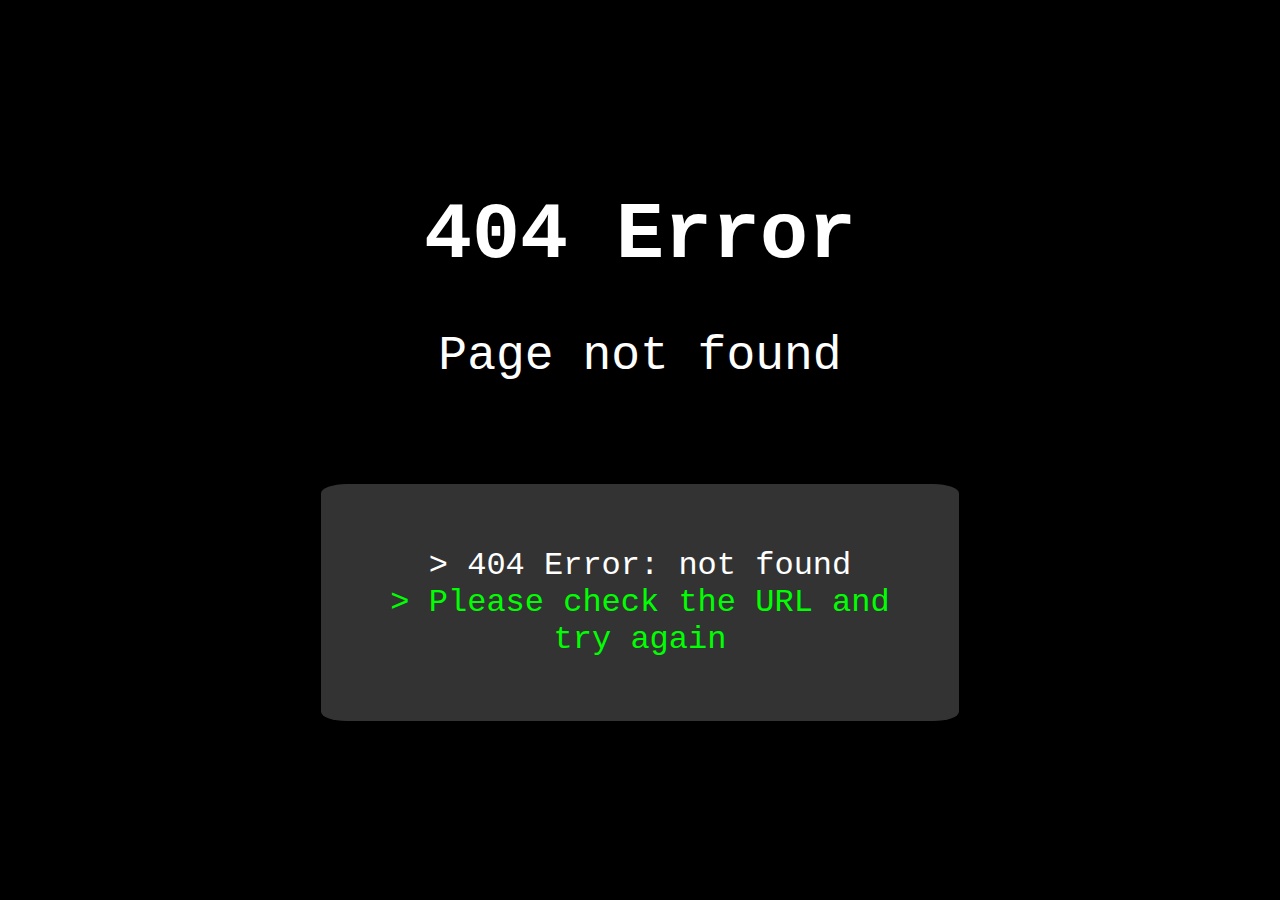
<file: tmpl/error/index.html>
<!DOCTYPE html>
<html>
  <head>
    <title>404 Error</title>
    <link rel="stylesheet" href="/css/error.css" />
  </head>
  <body>
    <h1>404 Error</h1>
    <p>Page not found</p>
    <div class="console">
      <span class="console-output">&gt; 404 Error: not found</span><br />
      <span class="console-input">> Please check the URL and try again</span>
    </div>
  </body>
</html>
</file>
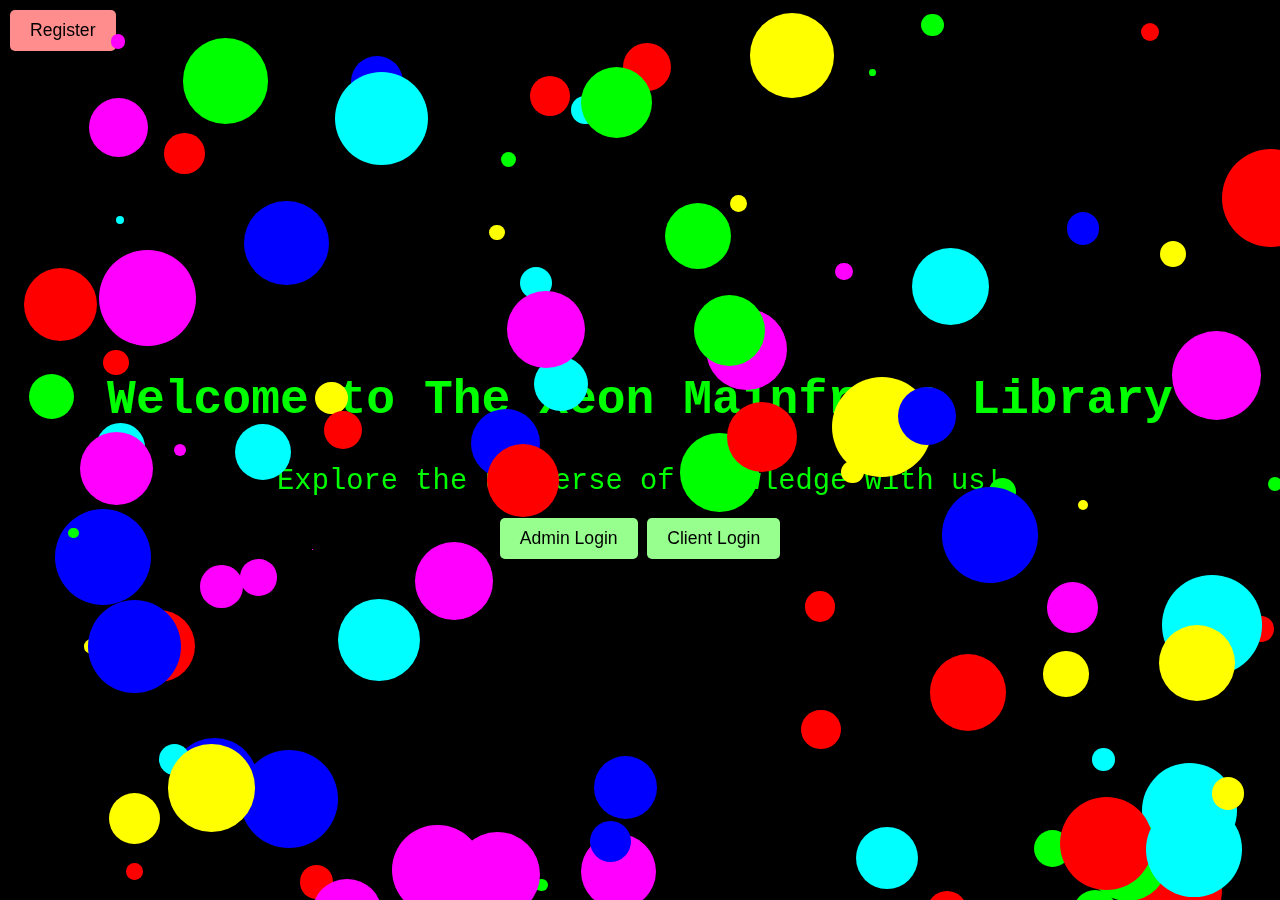
<file: tmpl/home/index.html>
<!DOCTYPE html>
<html lang="en">
  <head>
    <meta charset="UTF-8" />
    <meta name="viewport" content="width=device-width, initial-scale=1.0" />
    <title>The Xeon Mainframe Library</title>
    <link rel="stylesheet" href="/css/mainpage.css" />
  </head>
  <body>
    <div id="stars">
      <div id="container">
        <h1>Welcome to The Xeon Mainframe Library</h1>
        <p>Explore the universe of knowledge with us!</p>
        <div class="buttoncontainer">
          <button class="register-btn" onclick="location.href='register';">
            Register
          </button>
          <button class="login-btn" onclick="location.href='admin';">
            Admin Login
          </button>
          <button class="login-btn" onclick="location.href='client';">
            Client Login
          </button>
        </div>
      </div>
    </div>

    <script src="/js/mainpage.js"></script>
  </body>
</html>
</file>
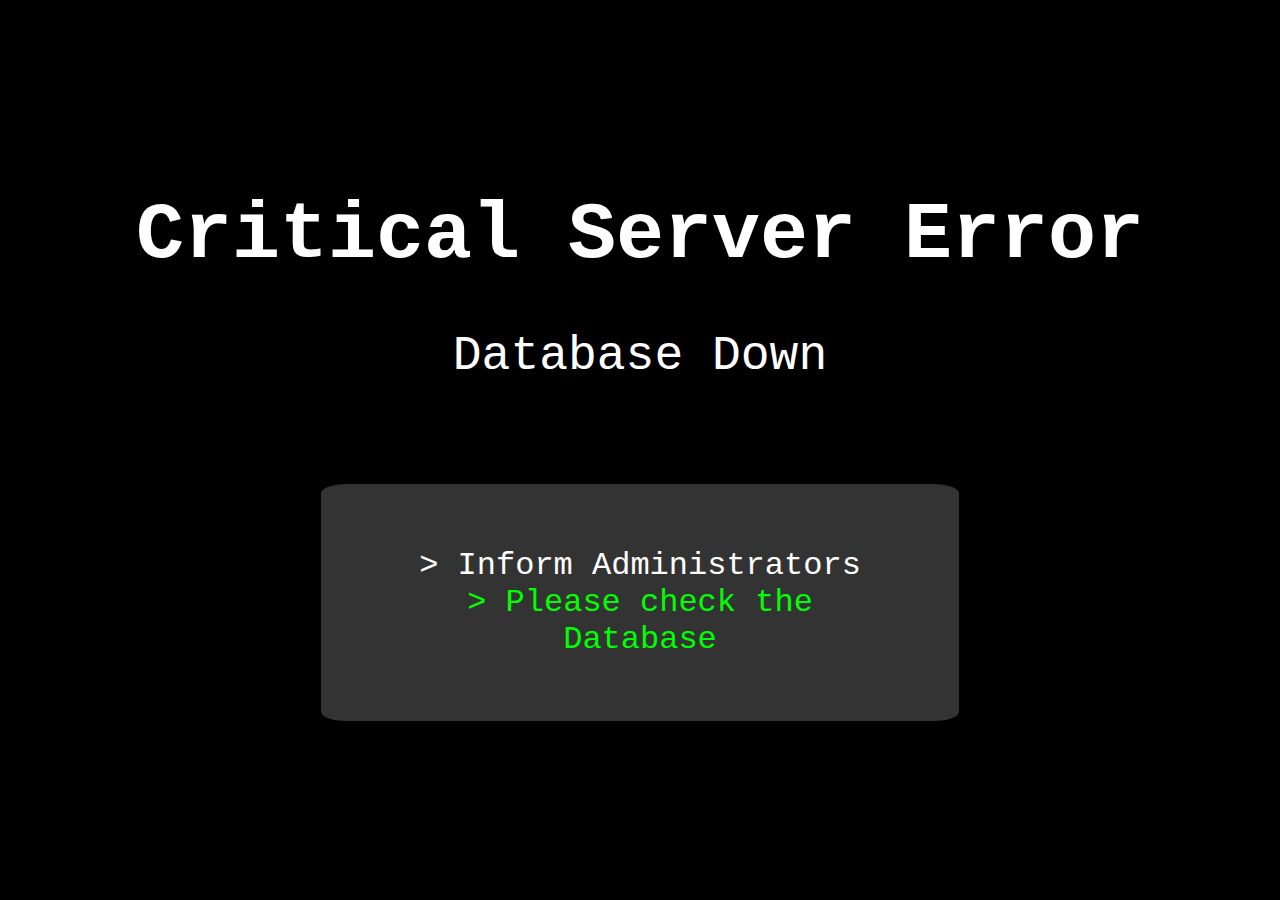
<file: tmpl/error/servererror.html>
<!DOCTYPE html>
<html>
  <head>
    <title>Critical Server Error</title>
    <link rel="stylesheet" href="/css/servererror.css" />
  </head>
  <body>
    <h1>Critical Server Error</h1>
    <p>Database Down</p>
    <div class="console">
      <span class="console-output">&gt; Inform Administrators</span><br />
      <span class="console-input">> Please check the Database</span>
    </div>
  </body>
</html>
</file>
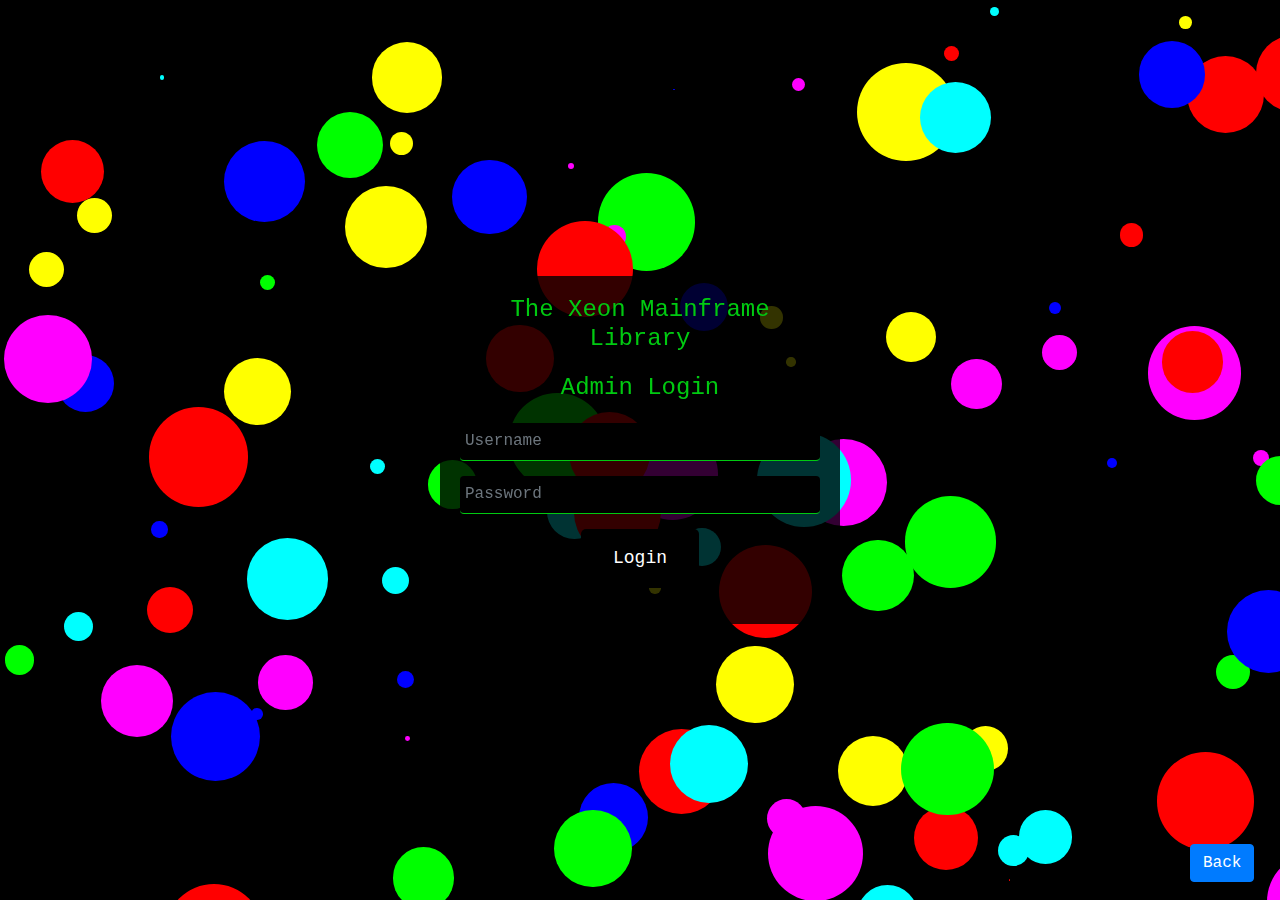
<file: tmpl/login/admin.html>
<!DOCTYPE html>
<html lang="en">
  <head>
    <meta charset="UTF-8" />
    <meta name="viewport" content="width=device-width, initial-scale=1.0" />
    <title>Login to Xeon Mainframe Library</title>
    <link
      href="https://stackpath.bootstrapcdn.com/bootstrap/4.5.2/css/bootstrap.min.css"
      rel="stylesheet"
    />
    <link rel="stylesheet" href="/css/admin_login.css" />
  </head>
  <body>
    <div id="stars"></div>
    <div id="container">
      <div class="login-form">
        <h2>The Xeon Mainframe Library</h2>
        <h3>Admin Login</h3>
        <form action="/admin/api/login" method="post">
          <div class="form-group">
            <input
              type="text"
              class="form-control"
              name="username"
              placeholder="Username"
              required
            />
          </div>
          <div class="form-group">
            <input
              type="password"
              class="form-control"
              name="password"
              placeholder="Password"
              required
            />
          </div>
          <button type="submit" class="btn btn-primary login-btn">Login</button>
        </form>
        <div id="message" class="mt-3"></div>
      </div>
    </div>
    <a href="/"
      ><button id="backbutton" class="btn btn-primary">Back</button></a
    >

    <script src="/js/admin_login.js"></script>
  </body>
</html>
</file>
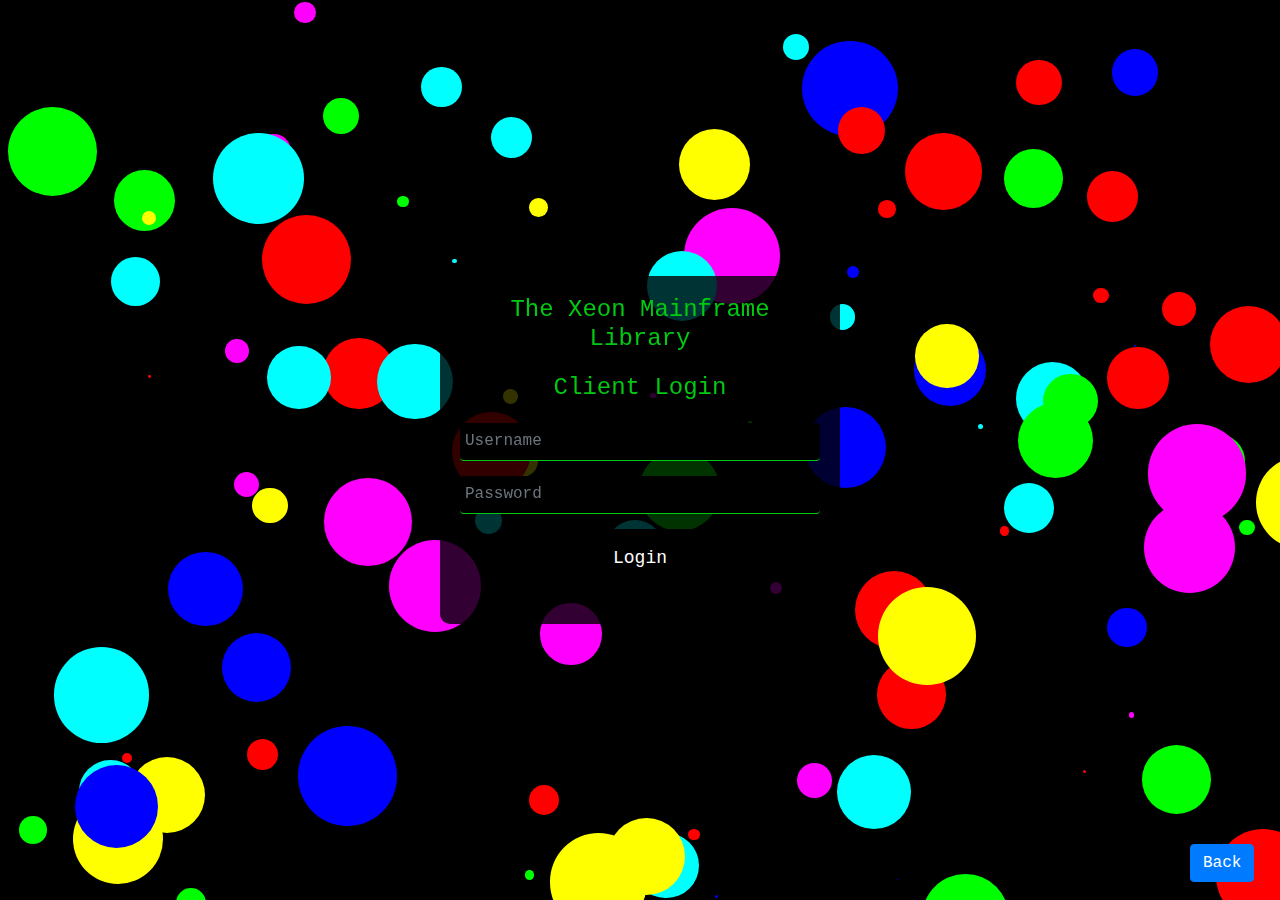
<file: tmpl/login/client.html>
<!DOCTYPE html>
<html lang="en">
  <head>
    <meta charset="UTF-8" />
    <meta name="viewport" content="width=device-width, initial-scale=1.0" />
    <title>Login to Xeon Mainframe Library</title>
    <link
      href="https://stackpath.bootstrapcdn.com/bootstrap/4.5.2/css/bootstrap.min.css"
      rel="stylesheet"
    />
    <link rel="stylesheet" href="/css/client_login.css" />
  </head>
  <body>
    <div id="stars"></div>
    <div id="container">
      <div class="login-form">
        <h2>The Xeon Mainframe Library</h2>
        <h3>Client Login</h3>
        <form action="/client/api/login" method="post">
          <div class="form-group">
            <input
              type="text"
              class="form-control"
              name="username"
              placeholder="Username"
              required
            />
          </div>
          <div class="form-group">
            <input
              type="password"
              class="form-control"
              name="password"
              placeholder="Password"
              required
            />
          </div>
          <button type="submit" class="btn btn-primary login-btn">Login</button>
        </form>
        <div id="message" class="mt-3"></div>
      </div>
    </div>
    <a href="/"
      ><button id="backbutton" class="btn btn-primary">Back</button></a
    >

    <script src="/js/client_login.js"></script>
  </body>
</html>
</file>
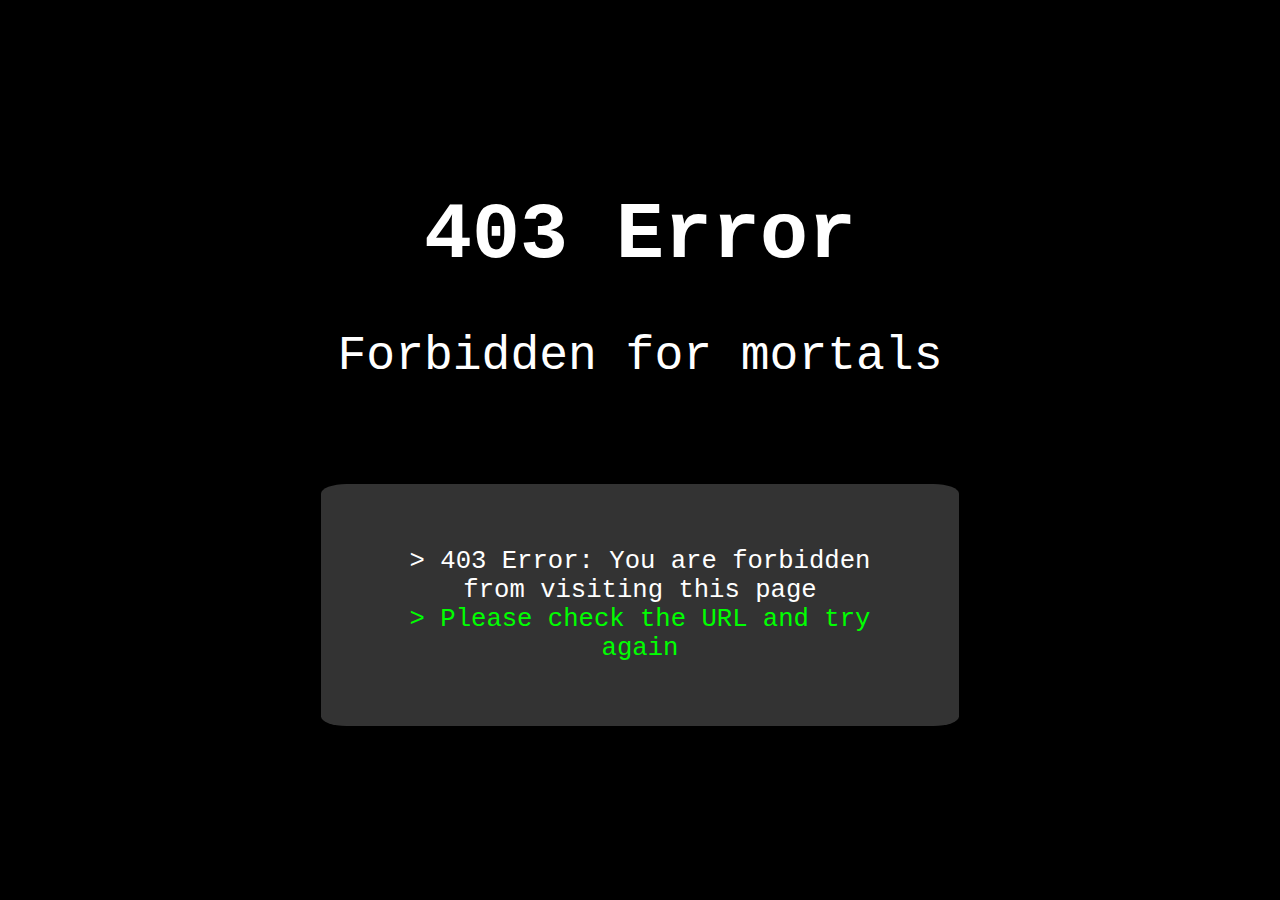
<file: tmpl/login/noaccess.html>
<!DOCTYPE html>
<html>
  <head>
    <title>403 Error</title>
    <style>
      body {
        background-color: #000;
        color: #fff;
        font-family: "Courier New", monospace;
        text-align: center;
        padding-top: 10%;
      }
      h1 {
        font-size: 5rem;
        margin-bottom: 2%;
      }
      p {
        font-size: 3rem;
        margin-bottom: 8%;
      }
      .console {
        background-color: #333;
        color: #0f0;
        padding: 5%;
        margin: 0 auto;
        width: 40vw;
        border-radius: 4%;
      }
      .console-input,
      .console-output {
        font-family: "Courier New", monospace;
        font-size: 1.6rem;
        color: #0f0;
      }
      .console-output {
        color: #fff;
      }
    </style>
  </head>
  <body>
    <h1>403 Error</h1>
    <p>Forbidden for mortals</p>
    <div class="console">
      <span class="console-output"
        >&gt; 403 Error: You are forbidden from visiting this page</span
      ><br />
      <span class="console-input">> Please check the URL and try again</span>
    </div>
  </body>
  <script>
    document.cookie.split(";").forEach(function (c) {
      var name = c.split("=")[0].trim();
      document.cookie =
        name + "=undefined; expires=" + new Date().toUTCString() + "; path=/";
    });
    localStorage.clear();
    setTimeout(() => {
      window.location.href = "/";
    }, 5000);
  </script>
</html>
</file>
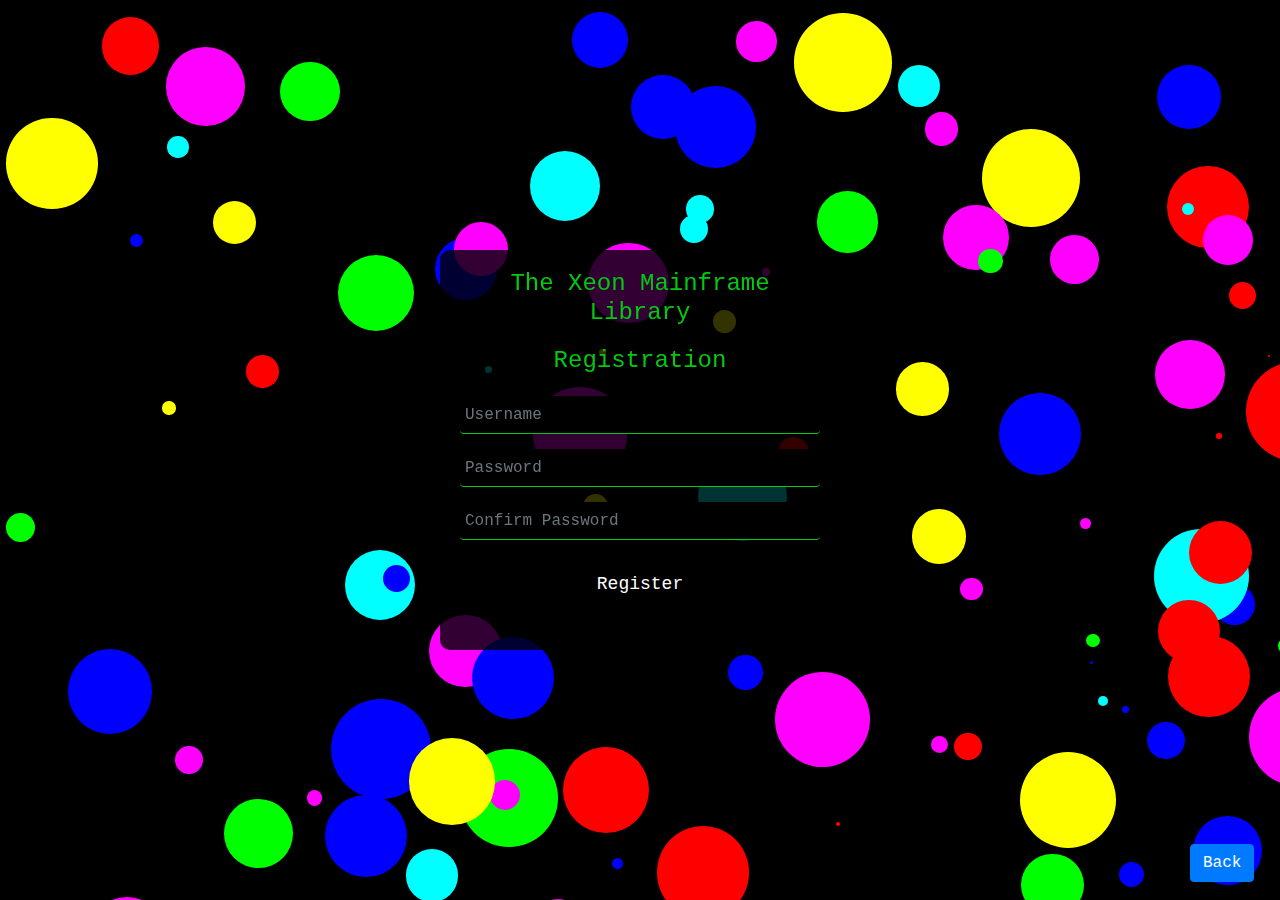
<file: tmpl/login/register.html>
<!DOCTYPE html>
<html lang="en">
  <head>
    <meta charset="UTF-8" />
    <meta name="viewport" content="width=device-width, initial-scale=1.0" />
    <title>Register for Xeon Mainframe Library</title>
    <link
      href="https://stackpath.bootstrapcdn.com/bootstrap/4.5.2/css/bootstrap.min.css"
      rel="stylesheet"
    />
    <link rel="stylesheet" href="/css/register.css" />
  </head>
  <body>
    <div id="stars"></div>
    <div id="container">
      <div class="register-form">
        <h2>The Xeon Mainframe Library</h2>
        <h3>Registration</h3>
        <form action="/api/register" method="post">
          <div class="form-group">
            <input
              type="text"
              class="form-control"
              name="username"
              placeholder="Username"
              required
            />
          </div>
          <div class="form-group">
            <input
              type="password"
              class="form-control"
              name="password"
              placeholder="Password"
              required
            />
          </div>
          <div class="form-group">
            <input
              type="password"
              class="form-control"
              name="confirm_password"
              placeholder="Confirm Password"
              required
            />
          </div>
          <button type="submit" class="btn btn-primary register-btn">
            Register
          </button>
        </form>
        <div id="message" class="mt-3"></div>
      </div>
    </div>
    <a href="/"
      ><button id="backbutton" class="btn btn-primary">Back</button></a
    >
    <script src="/js/register.js"></script>
  </body>
</html>
</file>
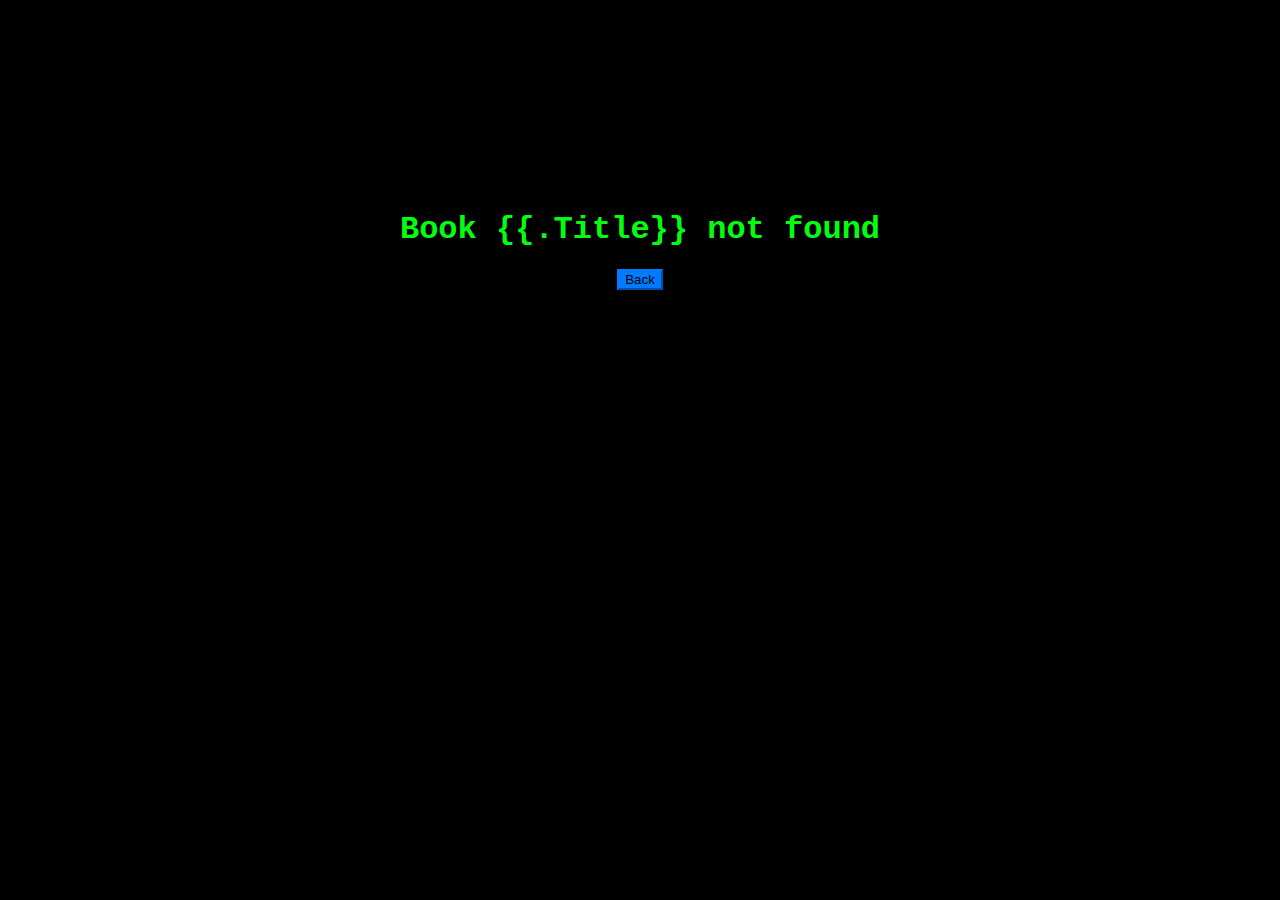
<file: tmpl/search/booknotfound.html>
<!DOCTYPE html>
<html>
<head>
    <link href="https://cdn.jsdelivr.net/npm/bootstrap@5.3.2/dist/css/bootstrap.min.css" rel="stylesheet" integrity="sha384-T3c6CoIi6uLrA9TneNEoa7RxnatzjcDSCmG1MXxSR1GAsXEV/Dwwykc2MPK8M2HN" crossorigin="anonymous">
    <title>Book Not Found</title>
    <style>
         body {
            background-color: #000;
            color: #03ff0f;
            font-family: 'Courier New', monospace;
        }
        .btn-primary {
            background-color: #007bff;
            border-color: #007bff;
        }
        .btn-primary:hover {
            background-color: #0069d9;
            border-color: #0062cc;
        }
        .console{
            display: flex;
            justify-content: center;
            align-items: center;
            flex-direction: column;
            margin: 10%;
            padding: 5%;
        }
    </style>
</head>
<body>
    <div class="console">
            <h1 style="align-content: center;">
                Book {{.Title}} not found
            </h1>
        <button class="btn btn-primary" onclick="goBack()">Back</button>
    </div>

    <script>
        function goBack() {
            window.history.back();
        }
    </script>
</body>
</html>
</file>
<file: css/error.css>
body {
  background-color: #000;
  color: #fff;
  font-family: "Courier New", monospace;
  text-align: center;
  padding-top: 10%;
}
h1 {
  font-size: 5rem;
  margin-bottom: 2%;
}
p {
  font-size: 3rem;
  margin-bottom: 8%;
}
.console {
  background-color: #333;
  color: #0f0;
  padding: 5%;
  margin: 0 auto;
  width: 40vw;
  border-radius: 4%;
}
.console-input,
.console-output {
  font-family: "Courier New", monospace;
  font-size: 2rem;
  color: #0f0;
}
.console-output {
  color: #fff;
}
</file>
<file: css/mainpage.css>
body {
  margin: 0;
  padding: 0;
  font-family: "Courier New", monospace;
  background-color: #000;
  color: #0f0;
  overflow: hidden;
}
#stars {
  position: fixed;
  top: 0;
  left: 0;
  width: 100%;
  height: 100%;
  z-index: -100;
}
.star {
  position: absolute;
  background-color: #dcfd8e;
  border-radius: 50%;
  animation: twinkle linear infinite;
}
@keyframes twinkle {
  0% {
    opacity: 0;
    transform: translateY(0);
  }
  100% {
    opacity: 1;
    transform: translateY(-100vh);
    animation-duration: 0.5s;
  }
}
.login-btn {
  background-color: #97ff8d;
  color: #000;
  border: none;
  padding: 0.625rem 1.25rem;
  font-size: 1.1rem;
  border-radius: 5px;
  cursor: pointer;
}
.login-btn:hover {
  background-color: #46ff35;
}
#container {
  position: relative;
  height: 100vh;
  display: flex;
  justify-content: center;
  align-items: center;
  flex-direction: column;
}
h1 {
  font-size: 3rem;
  margin-bottom: 0.625rem;
  text-align: center;
}
p {
  font-size: 1.8rem;
  text-align: center;
  margin-bottom: 1.25rem;
}
.register-btn {
  position: absolute;
  top: 0.625rem;
  left: 0.625rem;
  background-color: #ff8d8d;
  color: #000;
  border: none;
  padding: 0.625rem 1.25rem;
  font-size: 1.1rem;
  border-radius: 5px;
  cursor: pointer;
}
.register-btn:hover {
  background-color: #ff3535;
}
</file>
<file: css/servererror.css>
body {
  background-color: #000;
  color: #fff;
  font-family: "Courier New", monospace;
  text-align: center;
  padding-top: 10%;
}
h1 {
  font-size: 5rem;
  margin-bottom: 2%;
}
p {
  font-size: 3rem;
  margin-bottom: 8%;
}
.console {
  background-color: #333;
  color: #0f0;
  padding: 5%;
  margin: 0 auto;
  width: 40vw;
  border-radius: 4%;
}
.console-input,
.console-output {
  font-family: "Courier New", monospace;
  font-size: 2rem;
  color: #0f0;
}
.console-output {
  color: #fff;
}
</file>
<file: css/admin_login.css>
body {
  margin: 0;
  padding: 0;
  font-family: "Courier New", monospace;
  background-color: #000;
  color: #00ca11;
  overflow: hidden;
}

#stars {
  position: fixed;
  top: 0;
  left: 0;
  width: 100%;
  height: 100%;
  z-index: -100;
}

.star {
  position: absolute;
  background-color: #dcfd8e;
  border-radius: 50%;
  animation: twinkle linear infinite;
}

@keyframes twinkle {
  0% {
    opacity: 0;
    transform: translateY(0);
  }
  100% {
    opacity: 1;
    transform: translateY(-100vh);
    animation-duration: 0.5s;
  }
}

.login-btn {
  background-color: #000;
  color: #fff;
  border: none;
  padding: 1rem 2rem;
  font-size: 1.125rem;
  border-radius: 0.3125rem;
  cursor: pointer;
}

.login-btn:hover {
  background-color: #357ae8;
}

#container {
  position: relative;
  height: 100vh;
  display: flex;
  justify-content: center;
  align-items: center;
  flex-direction: column;
}

h2,
h3 {
  font-size: 1.5rem;
  text-align: center;
  margin-bottom: 1.25rem;
}

.login-form {
  background-color: rgba(0, 0, 0, 0.8);
  padding: 1.25rem;
  border-radius: 0.625rem;
  text-align: center;
  width: 25rem;
}

.form-group {
  margin-bottom: 0.9375rem;
}

.form-control {
  background-color: #000;
  color: #ffffff;
  border: none;
  border-bottom: 1px solid #00ca11;
  padding: 0.3125rem;
  font-size: 1rem;
  width: 100%;
}

.form-control:focus {
  outline: none;
  color: white;
  border-bottom: 1px solid #4285f4;
  background-color: #000;
}

#backbutton {
  position: fixed;
  bottom: 2%;
  right: 2%;
  z-index: 9999;
}
</file>
<file: css/client_login.css>
body {
  margin: 0;
  padding: 0;
  font-family: "Courier New", monospace;
  background-color: #000;
  color: #00ca11;
  overflow: hidden;
}

#stars {
  position: fixed;
  top: 0;
  left: 0;
  width: 100%;
  height: 100%;
  z-index: -100;
}

.star {
  position: absolute;
  background-color: #dcfd8e;
  border-radius: 50%;
  animation: twinkle linear infinite;
}

@keyframes twinkle {
  0% {
    opacity: 0;
    transform: translateY(0);
  }
  100% {
    opacity: 1;
    transform: translateY(-100vh);
    animation-duration: 0.5s;
  }
}

.login-btn {
  background-color: #000;
  color: #fff;
  border: none;
  padding: 1rem 2rem;
  font-size: 1.125rem;
  border-radius: 0.3125rem;
  cursor: pointer;
}

.login-btn:hover {
  background-color: #357ae8;
}

#container {
  position: relative;
  height: 100vh;
  display: flex;
  justify-content: center;
  align-items: center;
  flex-direction: column;
}

h2,
h3 {
  font-size: 1.5rem;
  text-align: center;
  margin-bottom: 1.25rem;
}

.login-form {
  background-color: rgba(0, 0, 0, 0.8);
  padding: 1.25rem;
  border-radius: 0.625rem;
  text-align: center;
  width: 25rem;
}

.form-group {
  margin-bottom: 0.9375rem;
}

.form-control {
  background-color: #000;
  color: #ffffff;
  border: none;
  border-bottom: 1px solid #00ca11;
  padding: 0.3125rem;
  font-size: 1rem;
  width: 100%;
}

.form-control:focus {
  outline: none;
  color: white;
  border-bottom: 1px solid #4285f4;
  background-color: #000;
}

#backbutton {
  position: fixed;
  bottom: 2%;
  right: 2%;
  z-index: 9999;
}
</file>
<file: css/register.css>
body {
  margin: 0;
  padding: 0;
  font-family: "Courier New", monospace;
  background-color: #000;
  color: #00ca11;
  overflow: hidden;
}

#stars {
  position: fixed;
  top: 0;
  left: 0;
  width: 100%;
  height: 100%;
  z-index: -100;
}

.star {
  position: absolute;
  background-color: #dcfd8e;
  border-radius: 50%;
  animation: twinkle linear infinite;
}

@keyframes twinkle {
  0% {
    opacity: 0;
    transform: translateY(0);
  }
  100% {
    opacity: 1;
    transform: translateY(-100vh);
    animation-duration: 0.5s;
  }
}

.register-btn {
  background-color: #000;
  color: #fff;
  border: none;
  padding: 1rem 2rem;
  font-size: 1.125rem;
  border-radius: 0.3125rem;
  cursor: pointer;
}

.register-btn:hover {
  background-color: #357ae8;
}

#container {
  position: relative;
  height: 100vh;
  display: flex;
  justify-content: center;
  align-items: center;
  flex-direction: column;
}

h2,
h3 {
  font-size: 1.5rem;
  text-align: center;
  margin-bottom: 1.25rem;
}

.register-form {
  background-color: rgba(0, 0, 0, 0.8);
  padding: 1.25rem;
  border-radius: 0.625rem;
  text-align: center;
  width: 25rem;
}

.form-group {
  margin-bottom: 0.9375rem;
}

.form-control {
  background-color: #000;
  color: #ffffff;
  border: none;
  border-bottom: 1px solid #00ca11;
  padding: 0.3125rem;
  font-size: 1rem;
  width: 100%;
}

.form-control:focus {
  outline: none;
  color: white;
  border-bottom: 1px solid #4285f4;
  background-color: #000;
}

.radio-container {
  display: flex;
  justify-content: center;
  align-items: center;
  gap: 0.625rem;
  margin-bottom: 0.9375rem;
}

#backbutton {
  position: fixed;
  bottom: 2%;
  right: 2%;
  z-index: 9999;
}
</file>
